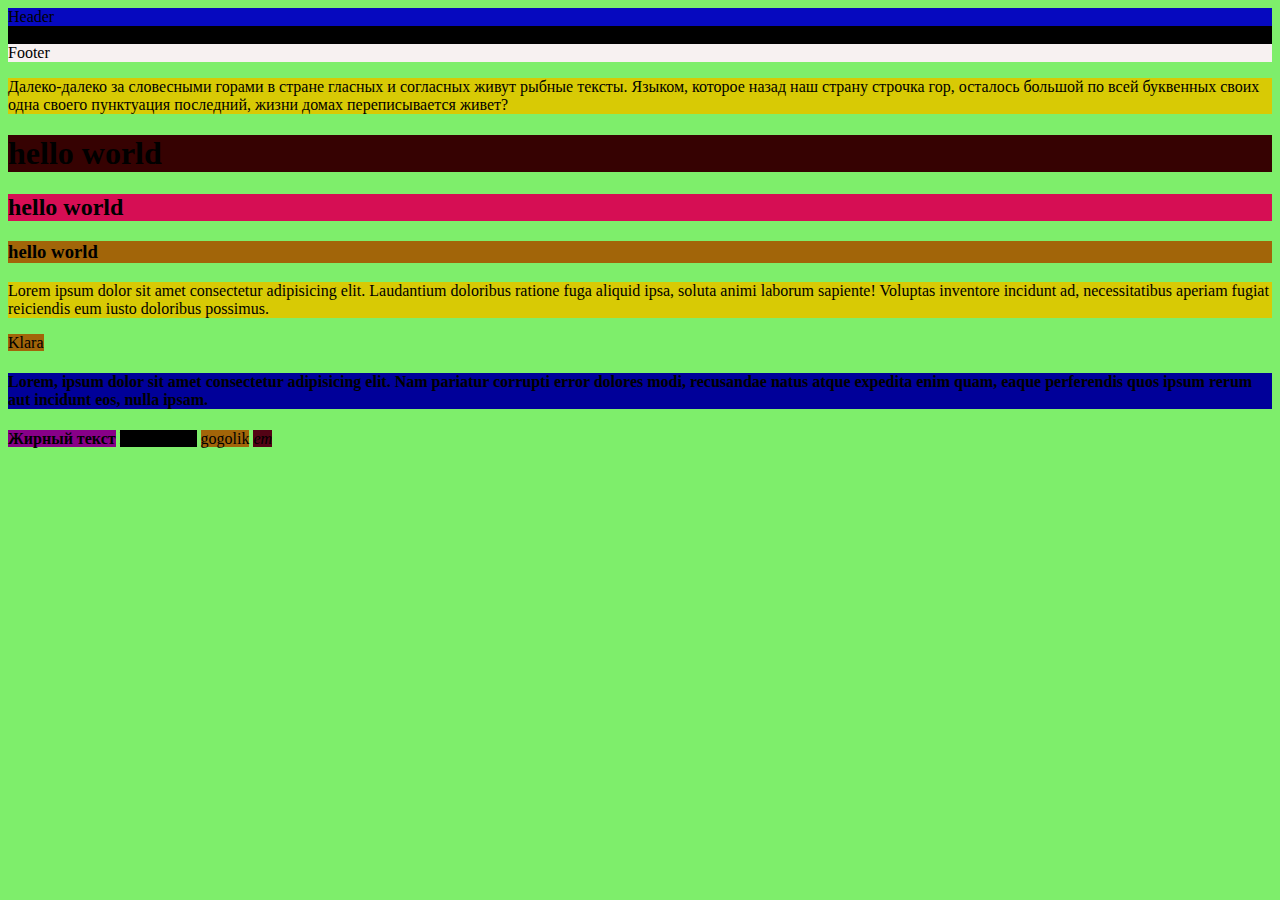
<file: index.html>
<!DOCTYPE html>
<html lang="en">
<head>
    <meta charset="UTF-8">
    <meta name="viewport" content="width=device-width, initial-scale=1.0">
    <title>Document</title>
    <link rel="stylesheet" href="style.css">
</head>
<body>
<header>Header</header>  
<main>Main</main>
<footer>Footer</footer>
<p>Далеко-далеко за словесными горами в стране гласных и согласных живут рыбные тексты. Языком, которое назад наш страну строчка гор, осталось большой по всей буквенных своих одна своего пунктуация последний, жизни домах переписывается живет?</p>
<h1>hello world</h1>
<h2>hello world</h2>
<h3>hello world</h3>
<p>Lorem ipsum dolor sit amet consectetur adipisicing elit. Laudantium doloribus ratione fuga aliquid ipsa, soluta animi laborum sapiente! Voluptas inventore incidunt ad, necessitatibus aperiam fugiat reiciendis eum iusto doloribus possimus.</p>
<span>Klara</span>
<h4>Lorem, ipsum dolor sit amet consectetur adipisicing elit. Nam pariatur corrupti error dolores modi, recusandae natus atque expedita enim quam, eaque perferendis quos ipsum rerum aut incidunt eos, nulla ipsam.</h4>
<strong>Жирный текст</strong>
<b>hello world</b>
<span>gogolik</span>
<em>em</em>
</body>
</html>
</file>
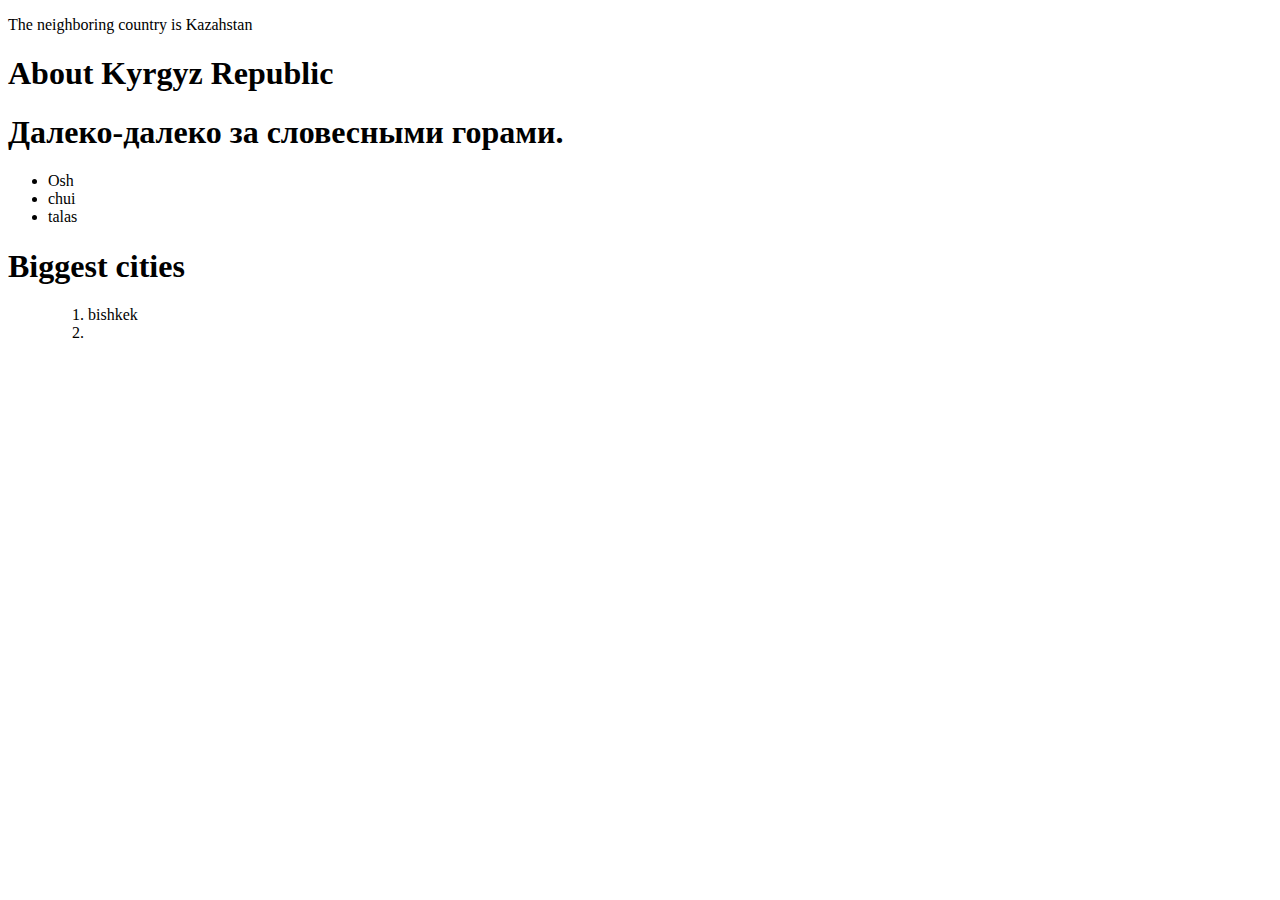
<file: cw/index.html>
<!DOCTYPE html>
<html lang="en">
<head>
    <meta charset="UTF-8">
    <meta name="viewport" content="width=device-width, initial-scale=1.0">
    <title>Document</title>
    <link rel="stylesheet" href="style.css">
</head>
<body>
    <p>The neighboring country is Kazahstan</p>
    <h1>About Kyrgyz Republic</h1>
    <h1>Далеко-далеко за словесными горами.</h1>
    <ul>
        <li> Osh</li>
        <li>chui</li>
        <li>talas</li>
    </ul>
 <h1>Biggest cities</h1>   
 <ul>
    <ol>
        <li>  bishkek</li>
        <li></li>
    </ol>
 </ul>


</body>
</html>
</file>
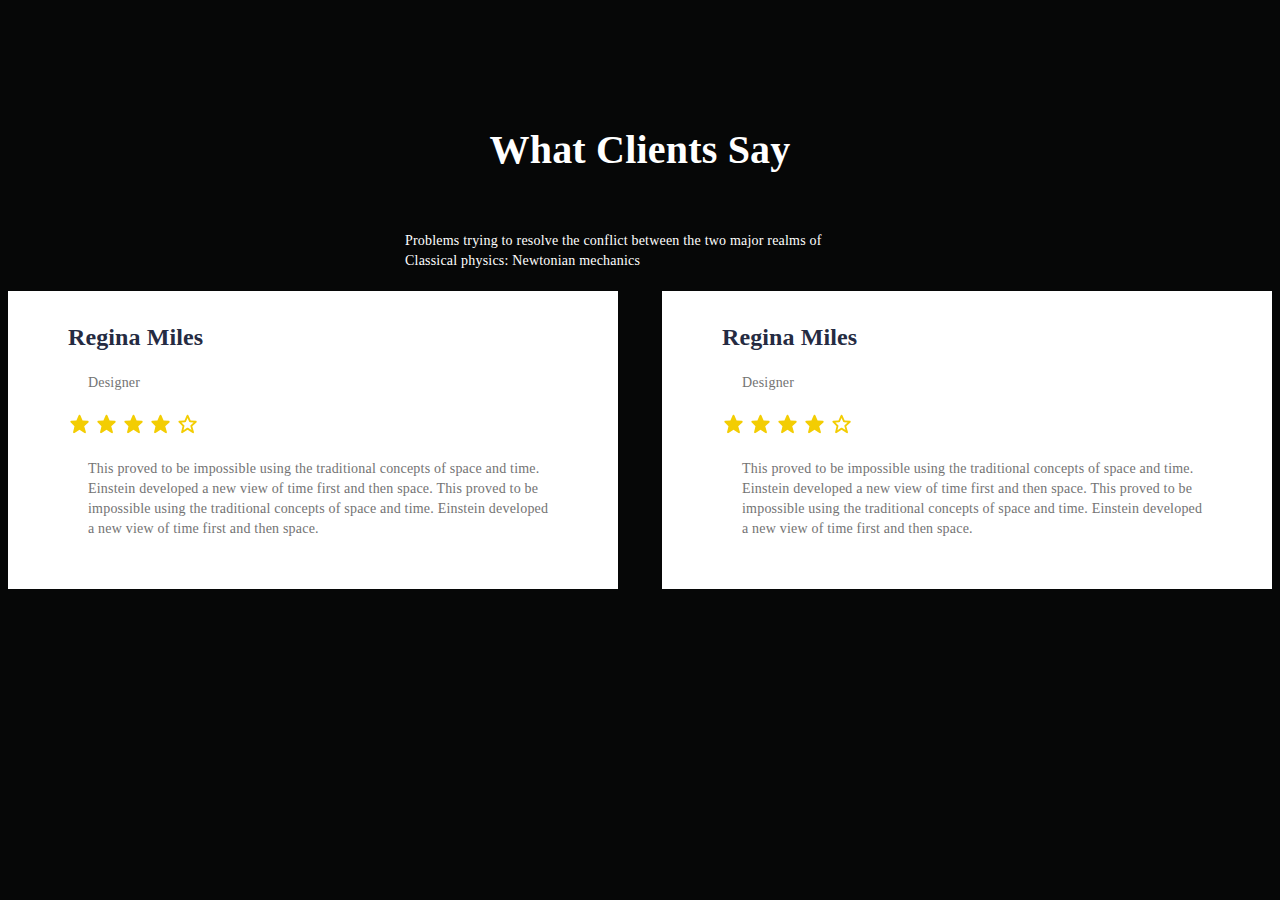
<file: lesson3/index.html>
<!DOCTYPE html>
<html lang="en">

<head>
    <meta charset="UTF-8">
    <meta name="viewport" content="width=device-width, initial-scale=1.0">
    <title>Document</title>
    <link rel="stylesheet" href="style.css">
</head>

<body>
   <div>
     <h2>What Clients Say</h2>
    <p>Problems trying to resolve the conflict between
        the two major realms of Classical physics: Newtonian mechanics </p>
        </div>
        <div class="content">
            <div class="box">
                <h3>Regina Miles</h3>
                <p>Designer</p>
                <div>
                    <svg xmlns="http://www.w3.org/2000/svg" width="23" height="22" viewBox="0 0 23 22" fill="none">
                        <path d="M20.6308 8.41256C20.5731 8.24274 20.467 8.09353 20.3255 7.98335C20.184 7.87316 20.0133 7.80681 19.8346 7.79251L14.6054 7.377L12.3426 2.36798C12.2706 2.20665 12.1533 2.06963 12.0051 1.97344C11.8569 1.87726 11.684 1.82602 11.5073 1.82593C11.3306 1.82583 11.1577 1.87687 11.0094 1.9729C10.861 2.06892 10.7437 2.20582 10.6714 2.36707L8.4086 7.377L3.17945 7.79251C3.00376 7.80642 2.8358 7.87066 2.69566 7.97754C2.55552 8.08442 2.44914 8.2294 2.38925 8.39516C2.32935 8.56091 2.31848 8.74041 2.35793 8.91218C2.39737 9.08395 2.48547 9.24072 2.61168 9.36373L6.47599 13.1308L5.10931 19.0488C5.06782 19.2279 5.08112 19.4154 5.14749 19.5869C5.21386 19.7584 5.33024 19.9059 5.48153 20.0105C5.63282 20.115 5.81202 20.1716 5.9959 20.173C6.17977 20.1744 6.35982 20.1205 6.51268 20.0183L11.507 16.6888L16.5014 20.0183C16.6576 20.1221 16.8419 20.1755 17.0294 20.1713C17.2168 20.1672 17.3986 20.1058 17.5501 19.9953C17.7017 19.8848 17.8157 19.7306 17.877 19.5533C17.9383 19.3761 17.9438 19.1843 17.8928 19.0039L16.2152 13.1336L20.3758 9.38941C20.6482 9.14359 20.7482 8.76019 20.6308 8.41256Z" fill="#F3CD03"/>
                        </svg>
                        <svg xmlns="http://www.w3.org/2000/svg" width="23" height="22" viewBox="0 0 23 22" fill="none">
                            <path d="M20.6308 8.41256C20.5731 8.24274 20.467 8.09353 20.3255 7.98335C20.184 7.87316 20.0133 7.80681 19.8346 7.79251L14.6054 7.377L12.3426 2.36798C12.2706 2.20665 12.1533 2.06963 12.0051 1.97344C11.8569 1.87726 11.684 1.82602 11.5073 1.82593C11.3306 1.82583 11.1577 1.87687 11.0094 1.9729C10.861 2.06892 10.7437 2.20582 10.6714 2.36707L8.4086 7.377L3.17945 7.79251C3.00376 7.80642 2.8358 7.87066 2.69566 7.97754C2.55552 8.08442 2.44914 8.2294 2.38925 8.39516C2.32935 8.56091 2.31848 8.74041 2.35793 8.91218C2.39737 9.08395 2.48547 9.24072 2.61168 9.36373L6.47599 13.1308L5.10931 19.0488C5.06782 19.2279 5.08112 19.4154 5.14749 19.5869C5.21386 19.7584 5.33024 19.9059 5.48153 20.0105C5.63282 20.115 5.81202 20.1716 5.9959 20.173C6.17977 20.1744 6.35982 20.1205 6.51268 20.0183L11.507 16.6888L16.5014 20.0183C16.6576 20.1221 16.8419 20.1755 17.0294 20.1713C17.2168 20.1672 17.3986 20.1058 17.5501 19.9953C17.7017 19.8848 17.8157 19.7306 17.877 19.5533C17.9383 19.3761 17.9438 19.1843 17.8928 19.0039L16.2152 13.1336L20.3758 9.38941C20.6482 9.14359 20.7482 8.76019 20.6308 8.41256Z" fill="#F3CD03"/>
                            </svg>
                            <svg xmlns="http://www.w3.org/2000/svg" width="23" height="22" viewBox="0 0 23 22" fill="none">
                                <path d="M20.6308 8.41256C20.5731 8.24274 20.467 8.09353 20.3255 7.98335C20.184 7.87316 20.0133 7.80681 19.8346 7.79251L14.6054 7.377L12.3426 2.36798C12.2706 2.20665 12.1533 2.06963 12.0051 1.97344C11.8569 1.87726 11.684 1.82602 11.5073 1.82593C11.3306 1.82583 11.1577 1.87687 11.0094 1.9729C10.861 2.06892 10.7437 2.20582 10.6714 2.36707L8.4086 7.377L3.17945 7.79251C3.00376 7.80642 2.8358 7.87066 2.69566 7.97754C2.55552 8.08442 2.44914 8.2294 2.38925 8.39516C2.32935 8.56091 2.31848 8.74041 2.35793 8.91218C2.39737 9.08395 2.48547 9.24072 2.61168 9.36373L6.47599 13.1308L5.10931 19.0488C5.06782 19.2279 5.08112 19.4154 5.14749 19.5869C5.21386 19.7584 5.33024 19.9059 5.48153 20.0105C5.63282 20.115 5.81202 20.1716 5.9959 20.173C6.17977 20.1744 6.35982 20.1205 6.51268 20.0183L11.507 16.6888L16.5014 20.0183C16.6576 20.1221 16.8419 20.1755 17.0294 20.1713C17.2168 20.1672 17.3986 20.1058 17.5501 19.9953C17.7017 19.8848 17.8157 19.7306 17.877 19.5533C17.9383 19.3761 17.9438 19.1843 17.8928 19.0039L16.2152 13.1336L20.3758 9.38941C20.6482 9.14359 20.7482 8.76019 20.6308 8.41256Z" fill="#F3CD03"/>
                                </svg>
                                <svg xmlns="http://www.w3.org/2000/svg" width="23" height="22" viewBox="0 0 23 22" fill="none">
                                    <path d="M20.6308 8.41256C20.5731 8.24274 20.467 8.09353 20.3255 7.98335C20.184 7.87316 20.0133 7.80681 19.8346 7.79251L14.6054 7.377L12.3426 2.36798C12.2706 2.20665 12.1533 2.06963 12.0051 1.97344C11.8569 1.87726 11.684 1.82602 11.5073 1.82593C11.3306 1.82583 11.1577 1.87687 11.0094 1.9729C10.861 2.06892 10.7437 2.20582 10.6714 2.36707L8.4086 7.377L3.17945 7.79251C3.00376 7.80642 2.8358 7.87066 2.69566 7.97754C2.55552 8.08442 2.44914 8.2294 2.38925 8.39516C2.32935 8.56091 2.31848 8.74041 2.35793 8.91218C2.39737 9.08395 2.48547 9.24072 2.61168 9.36373L6.47599 13.1308L5.10931 19.0488C5.06782 19.2279 5.08112 19.4154 5.14749 19.5869C5.21386 19.7584 5.33024 19.9059 5.48153 20.0105C5.63282 20.115 5.81202 20.1716 5.9959 20.173C6.17977 20.1744 6.35982 20.1205 6.51268 20.0183L11.507 16.6888L16.5014 20.0183C16.6576 20.1221 16.8419 20.1755 17.0294 20.1713C17.2168 20.1672 17.3986 20.1058 17.5501 19.9953C17.7017 19.8848 17.8157 19.7306 17.877 19.5533C17.9383 19.3761 17.9438 19.1843 17.8928 19.0039L16.2152 13.1336L20.3758 9.38941C20.6482 9.14359 20.7482 8.76019 20.6308 8.41256Z" fill="#F3CD03"/>
                                    </svg>
                                    <svg xmlns="http://www.w3.org/2000/svg" width="23" height="22" viewBox="0 0 23 22" fill="none">
                                        <path d="M6.53236 13.1308L5.16568 19.0488C5.12336 19.228 5.13607 19.4158 5.20214 19.5877C5.26821 19.7596 5.38457 19.9075 5.53603 20.0122C5.68749 20.1169 5.86701 20.1735 6.05114 20.1746C6.23526 20.1757 6.41544 20.1212 6.56813 20.0183L11.5625 16.6888L16.5568 20.0183C16.713 20.1221 16.8973 20.1755 17.0848 20.1714C17.2723 20.1673 17.454 20.1058 17.6056 19.9953C17.7571 19.8849 17.8712 19.7306 17.9324 19.5534C17.9937 19.3761 17.9992 19.1844 17.9483 19.0039L16.2706 13.1336L20.4312 9.38944C20.5645 9.26946 20.6596 9.11304 20.7049 8.93955C20.7502 8.76605 20.7437 8.58308 20.6861 8.41327C20.6285 8.24345 20.5224 8.09424 20.3809 7.98408C20.2395 7.87392 20.0688 7.80764 19.89 7.79345L14.6609 7.37703L12.3981 2.36801C12.3259 2.20672 12.2086 2.06976 12.0604 1.97366C11.9121 1.87755 11.7392 1.82642 11.5625 1.82642C11.3858 1.82642 11.2129 1.87755 11.0646 1.97366C10.9163 2.06976 10.799 2.20672 10.7269 2.36801L8.46405 7.37703L3.2349 7.79254C3.05921 7.80645 2.89125 7.87069 2.75111 7.97757C2.61097 8.08445 2.50459 8.22943 2.4447 8.39518C2.3848 8.56094 2.37393 8.74044 2.41338 8.91221C2.45283 9.08398 2.54092 9.24074 2.66714 9.36376L6.53236 13.1308ZM9.14923 9.16288C9.31295 9.14998 9.47019 9.09328 9.60445 8.99871C9.73872 8.90414 9.84508 8.77519 9.91237 8.62538L11.5625 4.97387L13.2126 8.62538C13.2799 8.77519 13.3862 8.90414 13.5205 8.99871C13.6548 9.09328 13.812 9.14998 13.9757 9.16288L17.619 9.45181L14.6187 12.1521C14.3582 12.387 14.2546 12.7484 14.3499 13.0859L15.4992 17.108L12.0725 14.8231C11.922 14.7222 11.745 14.6683 11.5638 14.6683C11.3827 14.6683 11.2057 14.7222 11.0552 14.8231L7.47436 17.2107L8.43746 13.0409C8.47277 12.8876 8.46803 12.7277 8.42369 12.5767C8.37936 12.4257 8.29692 12.2887 8.1843 12.1787L5.39774 9.4619L9.14923 9.16288Z" fill="#F3CD03"/>
                                      </svg>
                </div>
                
                <p>This proved to be impossible using the traditional
                    concepts of space and time. Einstein developed a
                    new view of time first and then space. This proved
                    to be impossible using the traditional concepts of
                    space and time. Einstein developed a new view
                    of time first and then space.</p>
            </div>
            <div class="box">
                <h3>Regina Miles</h3>
                <p>Designer</p>
                <div>
                    <svg xmlns="http://www.w3.org/2000/svg" width="23" height="22" viewBox="0 0 23 22" fill="none">
                        <path d="M20.6308 8.41256C20.5731 8.24274 20.467 8.09353 20.3255 7.98335C20.184 7.87316 20.0133 7.80681 19.8346 7.79251L14.6054 7.377L12.3426 2.36798C12.2706 2.20665 12.1533 2.06963 12.0051 1.97344C11.8569 1.87726 11.684 1.82602 11.5073 1.82593C11.3306 1.82583 11.1577 1.87687 11.0094 1.9729C10.861 2.06892 10.7437 2.20582 10.6714 2.36707L8.4086 7.377L3.17945 7.79251C3.00376 7.80642 2.8358 7.87066 2.69566 7.97754C2.55552 8.08442 2.44914 8.2294 2.38925 8.39516C2.32935 8.56091 2.31848 8.74041 2.35793 8.91218C2.39737 9.08395 2.48547 9.24072 2.61168 9.36373L6.47599 13.1308L5.10931 19.0488C5.06782 19.2279 5.08112 19.4154 5.14749 19.5869C5.21386 19.7584 5.33024 19.9059 5.48153 20.0105C5.63282 20.115 5.81202 20.1716 5.9959 20.173C6.17977 20.1744 6.35982 20.1205 6.51268 20.0183L11.507 16.6888L16.5014 20.0183C16.6576 20.1221 16.8419 20.1755 17.0294 20.1713C17.2168 20.1672 17.3986 20.1058 17.5501 19.9953C17.7017 19.8848 17.8157 19.7306 17.877 19.5533C17.9383 19.3761 17.9438 19.1843 17.8928 19.0039L16.2152 13.1336L20.3758 9.38941C20.6482 9.14359 20.7482 8.76019 20.6308 8.41256Z" fill="#F3CD03"/>
                        </svg>
                        <svg xmlns="http://www.w3.org/2000/svg" width="23" height="22" viewBox="0 0 23 22" fill="none">
                            <path d="M20.6308 8.41256C20.5731 8.24274 20.467 8.09353 20.3255 7.98335C20.184 7.87316 20.0133 7.80681 19.8346 7.79251L14.6054 7.377L12.3426 2.36798C12.2706 2.20665 12.1533 2.06963 12.0051 1.97344C11.8569 1.87726 11.684 1.82602 11.5073 1.82593C11.3306 1.82583 11.1577 1.87687 11.0094 1.9729C10.861 2.06892 10.7437 2.20582 10.6714 2.36707L8.4086 7.377L3.17945 7.79251C3.00376 7.80642 2.8358 7.87066 2.69566 7.97754C2.55552 8.08442 2.44914 8.2294 2.38925 8.39516C2.32935 8.56091 2.31848 8.74041 2.35793 8.91218C2.39737 9.08395 2.48547 9.24072 2.61168 9.36373L6.47599 13.1308L5.10931 19.0488C5.06782 19.2279 5.08112 19.4154 5.14749 19.5869C5.21386 19.7584 5.33024 19.9059 5.48153 20.0105C5.63282 20.115 5.81202 20.1716 5.9959 20.173C6.17977 20.1744 6.35982 20.1205 6.51268 20.0183L11.507 16.6888L16.5014 20.0183C16.6576 20.1221 16.8419 20.1755 17.0294 20.1713C17.2168 20.1672 17.3986 20.1058 17.5501 19.9953C17.7017 19.8848 17.8157 19.7306 17.877 19.5533C17.9383 19.3761 17.9438 19.1843 17.8928 19.0039L16.2152 13.1336L20.3758 9.38941C20.6482 9.14359 20.7482 8.76019 20.6308 8.41256Z" fill="#F3CD03"/>
                            </svg>
                            <svg xmlns="http://www.w3.org/2000/svg" width="23" height="22" viewBox="0 0 23 22" fill="none">
                                <path d="M20.6308 8.41256C20.5731 8.24274 20.467 8.09353 20.3255 7.98335C20.184 7.87316 20.0133 7.80681 19.8346 7.79251L14.6054 7.377L12.3426 2.36798C12.2706 2.20665 12.1533 2.06963 12.0051 1.97344C11.8569 1.87726 11.684 1.82602 11.5073 1.82593C11.3306 1.82583 11.1577 1.87687 11.0094 1.9729C10.861 2.06892 10.7437 2.20582 10.6714 2.36707L8.4086 7.377L3.17945 7.79251C3.00376 7.80642 2.8358 7.87066 2.69566 7.97754C2.55552 8.08442 2.44914 8.2294 2.38925 8.39516C2.32935 8.56091 2.31848 8.74041 2.35793 8.91218C2.39737 9.08395 2.48547 9.24072 2.61168 9.36373L6.47599 13.1308L5.10931 19.0488C5.06782 19.2279 5.08112 19.4154 5.14749 19.5869C5.21386 19.7584 5.33024 19.9059 5.48153 20.0105C5.63282 20.115 5.81202 20.1716 5.9959 20.173C6.17977 20.1744 6.35982 20.1205 6.51268 20.0183L11.507 16.6888L16.5014 20.0183C16.6576 20.1221 16.8419 20.1755 17.0294 20.1713C17.2168 20.1672 17.3986 20.1058 17.5501 19.9953C17.7017 19.8848 17.8157 19.7306 17.877 19.5533C17.9383 19.3761 17.9438 19.1843 17.8928 19.0039L16.2152 13.1336L20.3758 9.38941C20.6482 9.14359 20.7482 8.76019 20.6308 8.41256Z" fill="#F3CD03"/>
                                </svg>
                                <svg xmlns="http://www.w3.org/2000/svg" width="23" height="22" viewBox="0 0 23 22" fill="none">
                                    <path d="M20.6308 8.41256C20.5731 8.24274 20.467 8.09353 20.3255 7.98335C20.184 7.87316 20.0133 7.80681 19.8346 7.79251L14.6054 7.377L12.3426 2.36798C12.2706 2.20665 12.1533 2.06963 12.0051 1.97344C11.8569 1.87726 11.684 1.82602 11.5073 1.82593C11.3306 1.82583 11.1577 1.87687 11.0094 1.9729C10.861 2.06892 10.7437 2.20582 10.6714 2.36707L8.4086 7.377L3.17945 7.79251C3.00376 7.80642 2.8358 7.87066 2.69566 7.97754C2.55552 8.08442 2.44914 8.2294 2.38925 8.39516C2.32935 8.56091 2.31848 8.74041 2.35793 8.91218C2.39737 9.08395 2.48547 9.24072 2.61168 9.36373L6.47599 13.1308L5.10931 19.0488C5.06782 19.2279 5.08112 19.4154 5.14749 19.5869C5.21386 19.7584 5.33024 19.9059 5.48153 20.0105C5.63282 20.115 5.81202 20.1716 5.9959 20.173C6.17977 20.1744 6.35982 20.1205 6.51268 20.0183L11.507 16.6888L16.5014 20.0183C16.6576 20.1221 16.8419 20.1755 17.0294 20.1713C17.2168 20.1672 17.3986 20.1058 17.5501 19.9953C17.7017 19.8848 17.8157 19.7306 17.877 19.5533C17.9383 19.3761 17.9438 19.1843 17.8928 19.0039L16.2152 13.1336L20.3758 9.38941C20.6482 9.14359 20.7482 8.76019 20.6308 8.41256Z" fill="#F3CD03"/>
                                    </svg>
                                    <svg xmlns="http://www.w3.org/2000/svg" width="23" height="22" viewBox="0 0 23 22" fill="none">
                                        <path d="M6.53236 13.1308L5.16568 19.0488C5.12336 19.228 5.13607 19.4158 5.20214 19.5877C5.26821 19.7596 5.38457 19.9075 5.53603 20.0122C5.68749 20.1169 5.86701 20.1735 6.05114 20.1746C6.23526 20.1757 6.41544 20.1212 6.56813 20.0183L11.5625 16.6888L16.5568 20.0183C16.713 20.1221 16.8973 20.1755 17.0848 20.1714C17.2723 20.1673 17.454 20.1058 17.6056 19.9953C17.7571 19.8849 17.8712 19.7306 17.9324 19.5534C17.9937 19.3761 17.9992 19.1844 17.9483 19.0039L16.2706 13.1336L20.4312 9.38944C20.5645 9.26946 20.6596 9.11304 20.7049 8.93955C20.7502 8.76605 20.7437 8.58308 20.6861 8.41327C20.6285 8.24345 20.5224 8.09424 20.3809 7.98408C20.2395 7.87392 20.0688 7.80764 19.89 7.79345L14.6609 7.37703L12.3981 2.36801C12.3259 2.20672 12.2086 2.06976 12.0604 1.97366C11.9121 1.87755 11.7392 1.82642 11.5625 1.82642C11.3858 1.82642 11.2129 1.87755 11.0646 1.97366C10.9163 2.06976 10.799 2.20672 10.7269 2.36801L8.46405 7.37703L3.2349 7.79254C3.05921 7.80645 2.89125 7.87069 2.75111 7.97757C2.61097 8.08445 2.50459 8.22943 2.4447 8.39518C2.3848 8.56094 2.37393 8.74044 2.41338 8.91221C2.45283 9.08398 2.54092 9.24074 2.66714 9.36376L6.53236 13.1308ZM9.14923 9.16288C9.31295 9.14998 9.47019 9.09328 9.60445 8.99871C9.73872 8.90414 9.84508 8.77519 9.91237 8.62538L11.5625 4.97387L13.2126 8.62538C13.2799 8.77519 13.3862 8.90414 13.5205 8.99871C13.6548 9.09328 13.812 9.14998 13.9757 9.16288L17.619 9.45181L14.6187 12.1521C14.3582 12.387 14.2546 12.7484 14.3499 13.0859L15.4992 17.108L12.0725 14.8231C11.922 14.7222 11.745 14.6683 11.5638 14.6683C11.3827 14.6683 11.2057 14.7222 11.0552 14.8231L7.47436 17.2107L8.43746 13.0409C8.47277 12.8876 8.46803 12.7277 8.42369 12.5767C8.37936 12.4257 8.29692 12.2887 8.1843 12.1787L5.39774 9.4619L9.14923 9.16288Z" fill="#F3CD03"/>
                                      </svg>
                </div>
                
             
                <p>This proved to be impossible using the traditional
                    concepts of space and time. Einstein developed a
                    new view of time first and then space. This proved
                    to be impossible using the traditional concepts of
                    space and time. Einstein developed a new view
                    of time first and then space.</p>
            </div>
        </div>
       
</body>

</html>
</file>
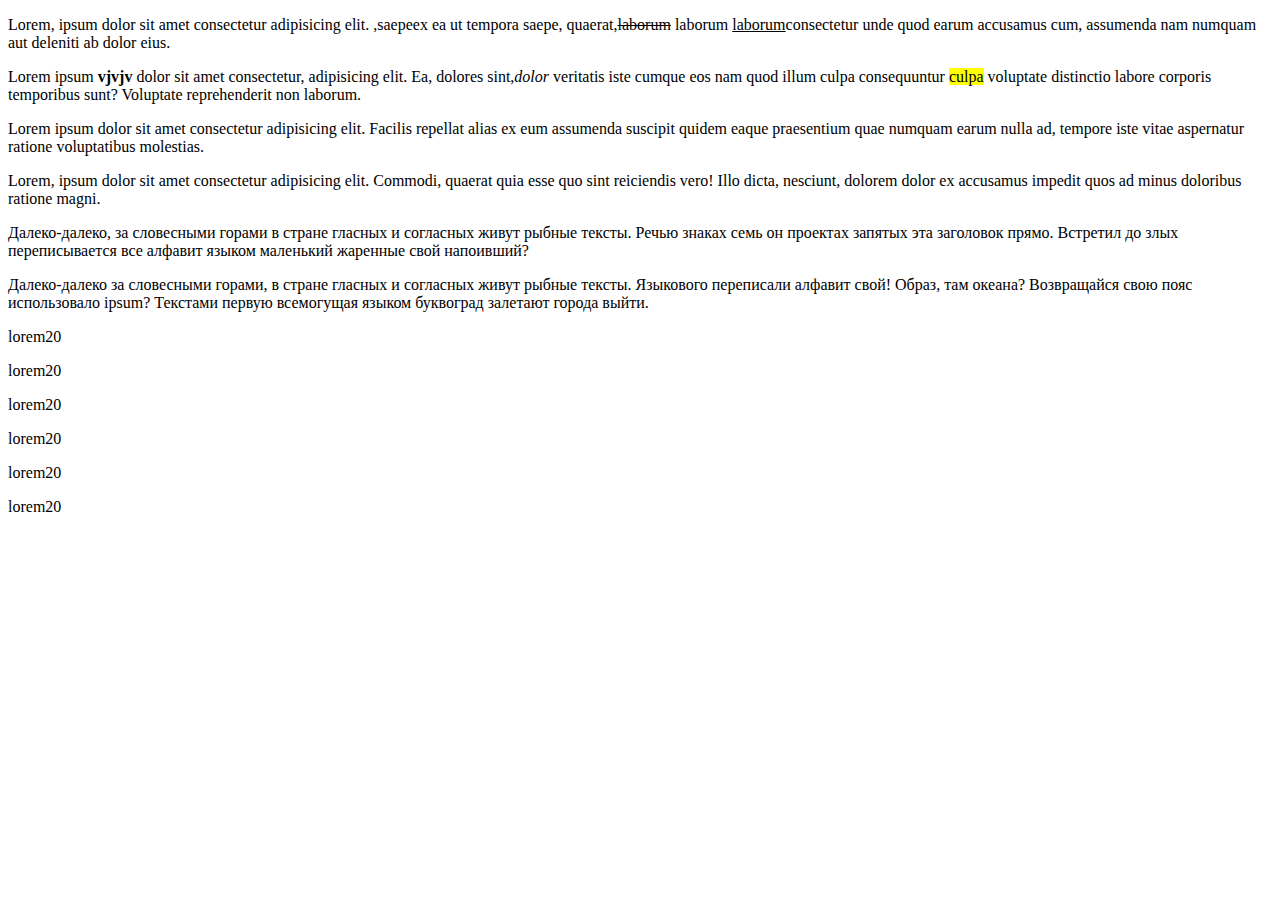
<file: cw/lesson.html>
<!DOCTYPE html>
<html lang="en">
<head>
    <meta charset="UTF-8">
    <meta name="viewport" content="width=device-width, initial-scale=1.0">
    <title>Document</title>
</head>
<body>

    <p>Lorem, ipsum dolor sit amet consectetur adipisicing elit. ,<span>saepe</span>ex ea ut tempora saepe, quaerat,<s>laborum</s> laborum <u>laborum</u>consectetur unde quod earum accusamus cum, assumenda nam numquam aut deleniti ab dolor eius.</p>
    <p>Lorem ipsum <b>vjvjv</b> dolor sit amet consectetur, adipisicing elit. Ea, dolores sint,<i>dolor</i> veritatis iste cumque eos nam quod illum culpa consequuntur <mark>culpa</mark> voluptate distinctio labore corporis temporibus sunt? Voluptate reprehenderit non laborum.</p>
    <p>Lorem ipsum dolor sit amet consectetur adipisicing elit. Facilis repellat alias ex eum assumenda suscipit quidem eaque praesentium quae numquam earum nulla ad, tempore iste vitae aspernatur ratione voluptatibus molestias.</p>
    <p>Lorem, ipsum dolor sit amet consectetur adipisicing elit. Commodi, quaerat quia esse quo sint reiciendis vero! Illo dicta, nesciunt, dolorem dolor ex accusamus impedit quos ad minus doloribus ratione magni.</p>
    <p>Далеко-далеко, за словесными горами в стране гласных и согласных живут рыбные тексты. Речью знаках семь он проектах запятых эта заголовок прямо. Встретил до злых переписывается все алфавит языком маленький жаренные свой напоивший?</p>
    <p>Далеко-далеко за словесными горами, в стране гласных и согласных живут рыбные тексты. Языкового переписали алфавит свой! Образ, там океана? Возвращайся свою пояс использовало ipsum? Текстами первую всемогущая языком буквоград залетают города выйти.</p>
    <p class="paragraph-1">lorem20</p>
    <p><span class="bg-blue" lorem20 </p>
    <p>lorem20</p>
    <p>lorem20</p>
    <p>lorem20</p>
    <p>lorem20</p>
    <p>lorem20</p>
</body>
</html>
</file>
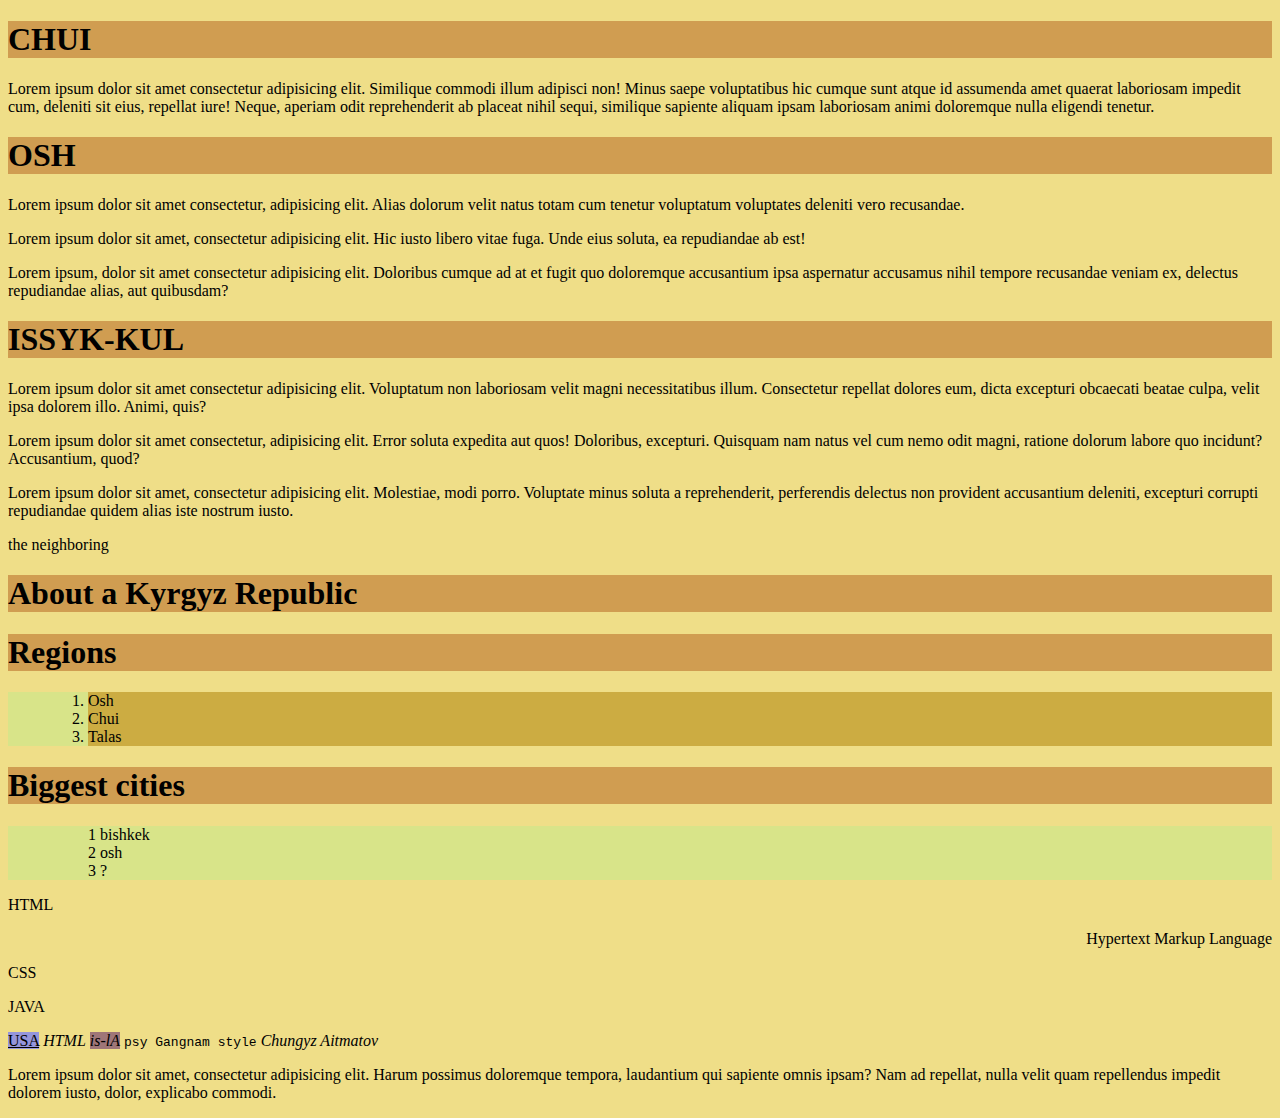
<file: дз/dz.html>
<!DOCTYPE html>
<html lang="en">
<head>
    <meta charset="UTF-8">
    <meta name="viewport" content="width=device-width, initial-scale=1.0">
    <title>Document</title>
    <link rel="stylesheet" href="style.css">
</head>
<body>
   <h1>CHUI</h1> 
   <p>Lorem ipsum dolor sit amet consectetur adipisicing elit. Similique commodi illum adipisci non! Minus saepe voluptatibus hic cumque sunt atque id assumenda amet quaerat laboriosam impedit cum, deleniti sit eius, repellat iure! Neque, aperiam odit reprehenderit ab placeat nihil sequi, similique sapiente aliquam ipsam laboriosam animi doloremque nulla eligendi tenetur.</p>
   <h1>OSH</h1>
   <p>Lorem ipsum dolor sit amet consectetur, adipisicing elit. Alias dolorum velit natus totam cum tenetur voluptatum voluptates deleniti vero recusandae.</p>
   <p>Lorem ipsum dolor sit amet, consectetur adipisicing elit. Hic iusto libero vitae fuga. Unde eius soluta, ea repudiandae ab est!</p>
   <p>Lorem ipsum, dolor sit amet consectetur adipisicing elit. Doloribus cumque ad at et fugit quo doloremque accusantium ipsa aspernatur accusamus nihil tempore recusandae veniam ex, delectus repudiandae alias, aut quibusdam?</p>
   <h1>ISSYK-KUL</h1>
   <p>Lorem ipsum dolor sit amet consectetur adipisicing elit. Voluptatum non laboriosam velit magni necessitatibus illum. Consectetur repellat dolores eum, dicta excepturi obcaecati beatae culpa, velit ipsa dolorem illo. Animi, quis?</p>
   <p>Lorem ipsum dolor sit amet consectetur, adipisicing elit. Error soluta expedita aut quos! Doloribus, excepturi. Quisquam nam natus vel cum nemo odit magni, ratione dolorum labore quo incidunt? Accusantium, quod?</p>
   <p>Lorem ipsum dolor sit amet, consectetur adipisicing elit. Molestiae, modi porro. Voluptate minus soluta a reprehenderit, perferendis delectus non provident accusantium deleniti, excepturi corrupti repudiandae quidem alias iste nostrum iusto.</p>


   <p>the neighboring</p>

   <h1>About a Kyrgyz Republic </h1>
    
   <h1>Regions</h1>
   <ul>
    <ol>
    <li>Osh</li>
    <li>Chui</li>
    <li>Talas</li>
    </ol>
   </ul>
   <h1>Biggest cities</h1>
   <ul>
    <ol> 1 bishkek</ol>
    <ol> 2 osh</ol>
    <ol> 3 ?</ol>
   </ul>
   <p>HTML</p>
    <p align="right">Hypertext Markup Language</p>
    <p>CSS</p>
    <p></p>
    <p>JAVA</p>
    <p></p>
   <u>USA</u>
   
    <i>HTML</i>

    <em>is-lA</em>

    <tt>psy Gangnam style</tt>

    <cite>Chungyz Aitmatov</cite>
         



    <p>Lorem ipsum dolor sit amet, consectetur adipisicing elit. Harum possimus doloremque tempora, laudantium qui sapiente omnis ipsam? Nam ad repellat, nulla velit quam repellendus impedit dolorem iusto, dolor, explicabo commodi.</p>






</body>
</html>
</file>
<file: style.css>
body{
    background-color:rgb(126, 238, 107);
}
header{
    background: #0609bf;
}
main{
     background: #000;
    }
footer{background: #f7f1f1;
}
p{
    background: #d8ca05;
}
h1{
    background: #360202;
}
h2{background: #d60e54;

}
h3{
    background: #a26509;
}
h4{
    background: #009;
}
h5{
    background: #0660;
}
h6{
    background: #4067;
}
strong{background: #808;
}
b{
    background: #000;
}
span{
    background: #a26509;
}
em{
    background: #530315;
}
</file>
<file: cw/style.css>
.paragraph-1{
    background: #e71111;
}
</file>
<file: lesson3/style.css>
body {
    background: #060707;
    padding-top: 80px;
}

h2 {
    color: var(--light-text-color, #FFF);
    font-family: Montserrat;
    font-size: 40px;
    font-style: normal;
    font-weight: 700;
    line-height: 57px;
    /* 142.5% */
    letter-spacing: 0.2px;
    text-align: center;

}

p {
    color: var(--light-text-color, #FFF);
    text-align: left;
    font-family: Montserrat;
    font-size: 14px;
    font-style: normal;
    font-weight: 500;
    line-height: 20px;
    /* 142.857% */
    letter-spacing: 0.2px;
    width: 470px;
    padding: 20px;
    margin: 0 auto ;

}
title p {
    color: var(--light-text-color, #FFF);
    text-align: center;

    /* paragraph */
    font-family: Montserrat;
    font-size: 14px;
    font-style: normal;
    font-weight: 500;
    line-height: 20px;
    /* 142.857% */
    letter-spacing: 0.2px;
    width: 470px;
    margin: 0 auto 90px;
}

.box {
    background-color: white;
    display: flex;
    flex-direction: column;
    align-items: flex-start;
    flex-wrap: wrap;
    max-width: 490px;
    padding: 30px 60px;
    margin-bottom: 10px;
}


.box p {
    margin: 0;
    color: var(--second-text-color, #737373);
    font-family: Montserrat;
    font-size: 14px;
    font-style: normal;
    font-weight: 500;
    line-height: 20px;
    letter-spacing: 0.2px;
    margin-top: 0;
}


.box h3 {
    color: var(--text-color, #252B42);

    /* h3 */
    font-family: Montserrat;
    font-size: 24px;
    font-style: normal;
    font-weight: 700;
    line-height: 32px;
    /* 133.333% */
    letter-spacing: 0.1px;
    margin: 0%;
    
}

.content {
    display: flex;
    justify-content: space-between;
    max-width: 1300px;
    margin: 0 auto;
}
</file>
<file: дз/style.css>
body{
    background-color:rgb(239, 222, 136);
}

}
p{
    background: #d8ca05;
}
ul{
    background: #d8e489;
}

h1{
    background: #d09d51;
}
u{
    background: rgb(149, 149, 220);
}
i{
    background: rgba(164, 226, 226, 0);
}
em{
    background: #4067;
}
li{
    background: #ccac42;
}
</file>
